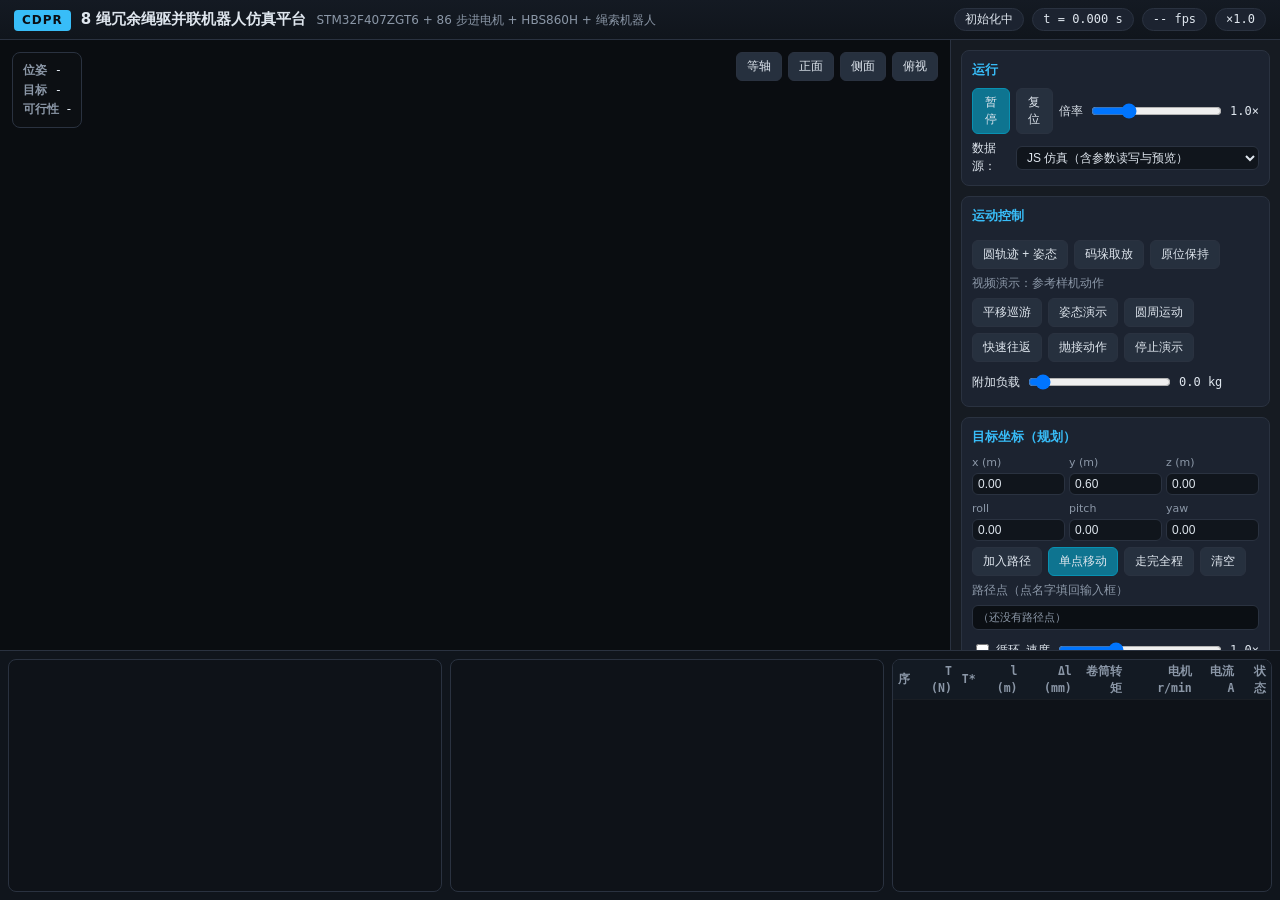
<file: index.html>
<!DOCTYPE html>
<html lang="zh-CN">
<head>
  <meta charset="utf-8" />
  <meta name="viewport" content="width=device-width, initial-scale=1" />
  <title>8 绳冗余绳驱并联机器人 · 仿真平台</title>
  <link rel="icon" href="data:," />
  <!--
    仓库根入口：GitHub Pages 只能托管静态文件，真正的页面在 web/ 下。
    这里做一个跳转，让 https://<user>.github.io/<repo>/ 直接打开仿真页面。
    本地用 node server.mjs 时，服务器 / 也会 302 到 /web/index.html。
  -->
  <meta http-equiv="refresh" content="0; url=web/index.html" />
  <style>
    html, body { margin: 0; height: 100%; background: #0d1117; color: #c9d1d9;
                 font: 14px/1.6 "Segoe UI", "Microsoft YaHei", sans-serif; }
    .wrap { display: flex; height: 100%; align-items: center; justify-content: center; }
    a { color: #58a6ff; }
  </style>
</head>
<body>
  <div class="wrap">
    <div>
      <p>正在打开仿真平台…</p>
      <p>如果没有自动跳转，请点击 <a href="web/index.html">web/index.html</a>。</p>
    </div>
  </div>
</body>
</html>
</file>
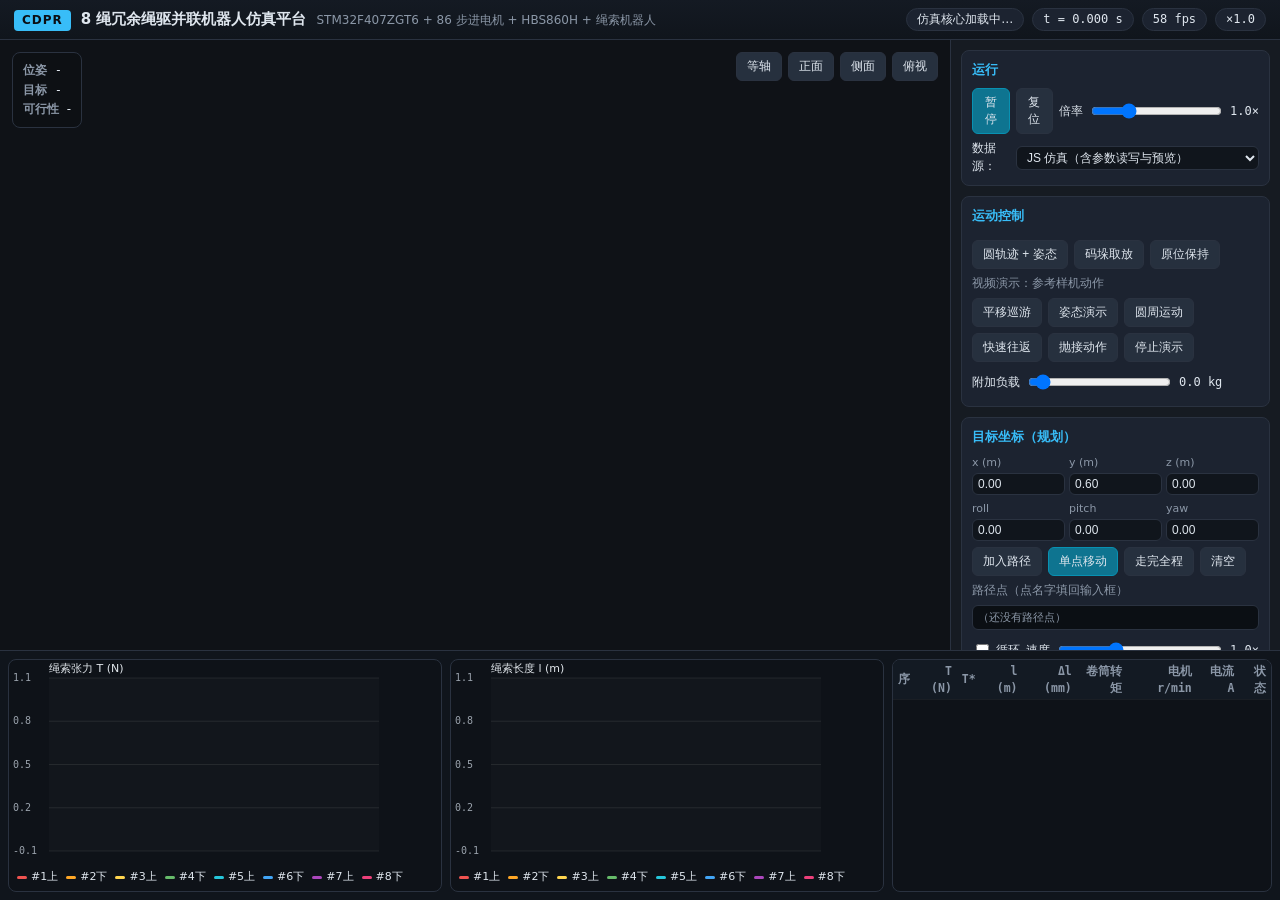
<file: web/index.html>
<!DOCTYPE html>
<html lang="zh-CN">
<head>
  <meta charset="utf-8" />
  <meta name="viewport" content="width=device-width, initial-scale=1" />
  <title>8 绳冗余绳驱并联机器人 · 仿真平台</title>
  <!-- 禁止请求 favicon.ico（会 404 告警）；只托管 web/sim/firmware/docs/build 目录 -->
  <link rel="icon" href="data:," />
  <link rel="stylesheet" href="style.css?v=74" />
</head>
<body>
<header id="topbar">
  <div class="brand">
    <span class="logo">CDPR</span>
    <span class="t1">8 绳冗余绳驱并联机器人仿真平台</span>
    <span class="t2">STM32F407ZGT6 + 86 步进电机 + HBS860H + 绳索机器人</span>
  </div>
  <div class="status">
    <span id="runState" class="pill">初始化中</span>
    <span id="simClock" class="pill mono">t = 0.000 s</span>
    <span id="fps" class="pill mono">-- fps</span>
    <span id="rateBadge" class="pill mono">×1.0</span>
  </div>
</header>

<main id="layout">
  <section id="viewport">
    <canvas id="gl"></canvas>
    <div id="overlayHud">
      <div><b>位姿</b> <span id="hudPose" class="mono">-</span></div>
      <div><b>目标</b> <span id="hudTarget" class="mono">-</span></div>
      <div><b>可行性</b> <span id="hudFeasible">-</span></div>
    </div>
    <div id="viewBtns">
      <button data-view="iso" title="等轴视图">等轴</button>
      <button data-view="front">正面</button>
      <button data-view="side">侧面</button>
      <button data-view="top">俯视</button>
    </div>
  </section>

  <aside id="sidebar">
    <div class="card">
      <h3>运行</h3>
      <div class="row">
        <button id="btnPause" class="primary">暂停</button>
        <button id="btnReset">复位</button>
        <label class="rate">倍率
          <input id="simRate" type="range" min="0.1" max="4" step="0.1" value="1" />
          <span id="simRateVal" class="mono">1.0×</span>
        </label>
      </div>
      <div class="row small">数据源：<select id="mode"><option value="js">JS 仿真（含参数读写与预览）</option><option value="fw">STM32 固件 · 无板仿真（无实时时钟）</option></select></div>
    </div>

    <div class="card">
      <h3>运动控制</h3>
      <div class="row wrap" id="poseBtns"></div>
      <div class="row">
        <button data-traj="circle">圆轨迹 + 姿态</button>
        <button data-traj="palletize">码垛取放</button>
        <button data-traj="hold">原位保持</button>
      </div>
      <div class="row small muted">视频演示：参考样机动作</div>
      <div class="row wrap">
        <button data-demo="translate" title="平面圆周平移，升降 + 旋转">平移巡游</button>
        <button data-demo="attitude" title="滚动 + 偏航姿态演示，参考样机动作">姿态演示</button>
        <button data-demo="circle" title="圆周 + 偏航姿态">圆周运动</button>
        <button data-demo="fast" title="快速直线往返">快速往返</button>
        <button data-demo="toss" title="垂直抛接网球，参考视频 2 的几个抛接">抛接动作</button>
        <button data-demo="stop">停止演示</button>
      </div>
      <div class="row small">
        附加负载 <input id="load" type="range" min="0" max="10" step="0.5" value="0" />
        <span id="loadVal" class="mono">0.0 kg</span>
      </div>
    </div>

    <div class="card">
      <h3>目标坐标（规划）</h3>
      <div class="axisGrid">
        <label>x (m)<input id="ptX" type="number" step="0.01" value="0.00" /></label>
        <label>y (m)<input id="ptY" type="number" step="0.01" value="0.60" /></label>
        <label>z (m)<input id="ptZ" type="number" step="0.01" value="0.00" /></label>
      </div>
      <div class="axisGrid">
        <label>roll<input id="ptR" type="number" step="0.05" value="0.00" /></label>
        <label>pitch<input id="ptP" type="number" step="0.05" value="0.00" title="严格 8 角拓扑下俯仰不可控，量力而行" /></label>
        <label>yaw<input id="ptW" type="number" step="0.05" value="0.00" /></label>
      </div>
      <div class="row">
        <button id="btnAddPt">加入路径</button>
        <button id="btnGoPt" class="primary">单点移动</button>
        <button id="btnRunSeq">走完全程</button>
        <button id="btnClearPt">清空</button>
      </div>
      <div class="row small muted">路径点（点名字填回输入框）</div>
      <div id="ptList"></div>
      <div class="row small" style="margin-top:6px">
        <label><input type="checkbox" id="seqLoop" /> 循环</label>
        <label class="rate">速度 <input id="seqSpeed" type="range" min="0.3" max="2.5" step="0.1" value="1" />
          <span id="seqSpeedVal" class="mono">1.0×</span></label>
      </div>
    </div>

    <div class="card">
      <h3>任务空间 PID</h3>
      <div class="row small">
        <label><input type="checkbox" id="pidEnable" /> 启用 PID（对位姿闭环）</label>
      </div>
      <div class="gainGrid">
        <span class="hdr"></span><span class="hdr">Kp</span><span class="hdr">Ki</span><span class="hdr">Kd</span>
        <span class="hdr">平移</span>
        <input id="pidTkp" type="number" step="10" value="400" />
        <input id="pidTki" type="number" step="1" value="40" />
        <input id="pidTkd" type="number" step="1" value="30" />
        <span class="hdr">姿态</span>
        <input id="pidRkp" type="number" step="0.5" value="6" />
        <input id="pidRki" type="number" step="0.1" value="1.2" />
        <input id="pidRkd" type="number" step="0.1" value="0.8" />
      </div>
      <div class="row"><button id="btnPidApply">应用增益</button></div>
      <div class="row small muted" id="pidDiag">PID 未启用</div>
    </div>

    <div class="card">
      <h3>张力分配</h3>
      <div class="row small">
        <select id="alloc">
          <option value="2" selected>8 根绳最小二乘（默认，推荐）</option>
          <option value="1">最小二乘精确解（数值力学参考）</option>
          <option value="3">对称抬升式预紧（可控预研）</option>
          <option value="0">全零分配（仅自测用）</option>
        </select>
      </div>
      <div class="row small muted">张力范围 T ∈ [<span id="tmin">-</span>, <span id="tmax">-</span>] N</div>
    </div>

    <div class="card">
      <h3>显示</h3>
      <div class="row wrap">
        <label><input type="checkbox" id="showFrame" checked /> 框架</label>
        <label><input type="checkbox" id="showCables" checked /> 绳索</label>
        <label><input type="checkbox" id="showTarget" checked /> 目标位姿</label>
        <label><input type="checkbox" id="showForces" /> 张力矢量</label>
      </div>
      <div class="row small">
        着色 <select id="colorMode">
          <option value="tension">张力着色</option>
          <option value="plain">单色</option>
        </select>
      </div>
    </div>

    <div class="card logs">
      <h3>控制台 <button id="btnClearLog" class="mini">清空</button></h3>
      <div id="log"></div>
    </div>
  </aside>
</main>

<section id="bottom">
  <div class="charts">
    <div class="chartBox">
      <canvas id="chartT"></canvas>
      <div class="legend" id="legendT"></div>
    </div>
    <div class="chartBox">
      <canvas id="chartL"></canvas>
      <div class="legend" id="legendL"></div>
    </div>
  </div>
  <div class="motorPanel">
    <table id="motorTable">
      <thead><tr><th>序</th><th>T (N)</th><th>T*</th><th>l (m)</th><th>Δl (mm)</th><th>卷筒转矩</th><th>电机 r/min</th><th>电流 A</th><th>状态</th></tr></thead>
      <tbody></tbody>
    </table>
  </div>
</section>

<script type="module" src="main.js?v=74"></script>
</body>
</html>
</file>
<file: web/style.css>
:root {
  --bg: #0d1014;
  --panel: #161b22;
  --panel2: #1c2330;
  --line: #2a3240;
  --text: #dfe6ee;
  --muted: #8b97a7;
  --accent: #38bdf8;
  --ok: #34d399;
  --warn: #fbbf24;
  --err: #f87171;
}

* { box-sizing: border-box; }
html, body { margin: 0; height: 100%; }
body {
  background: var(--bg);
  color: var(--text);
  font: 13px/1.45 system-ui, "Segoe UI", "Microsoft YaHei", sans-serif;
  display: flex;
  flex-direction: column;
  overflow: hidden;
}
.mono { font-family: ui-monospace, Consolas, "Cascadia Mono", monospace; }
.muted { color: var(--muted); }
.small { font-size: 12px; }

#topbar {
  display: flex;
  align-items: center;
  justify-content: space-between;
  padding: 8px 14px;
  background: linear-gradient(180deg, #141a23, #10151c);
  border-bottom: 1px solid var(--line);
  gap: 12px;
}
.brand { display: flex; align-items: baseline; gap: 10px; flex-wrap: wrap; }
.logo {
  font-weight: 800; letter-spacing: 1px; color: #0b0f14; background: var(--accent);
  padding: 2px 8px; border-radius: 4px; font-size: 12px;
}
.t1 { font-size: 15px; font-weight: 650; }
.t2 { color: var(--muted); font-size: 12px; }
.status { display: flex; gap: 8px; align-items: center; }
.pill {
  background: var(--panel2); border: 1px solid var(--line); border-radius: 999px;
  padding: 2px 10px; font-size: 12px; white-space: nowrap;
}
.pill.ok { border-color: #1e5f46; color: var(--ok); }
.pill.err { border-color: #6b1f1f; color: var(--err); }
.pill.warn { border-color: #6b5520; color: var(--warn); }

#layout {
  flex: 1; min-height: 0;
  display: grid;
  grid-template-columns: 1fr 330px;
}
#viewport { position: relative; min-height: 0; }
/* 用绝对定位撑满视口：百分比高度在嵌套 flex/grid 里会退化为 0，
   导致画布 clientWidth/Height 为 0（曾经表现为「3D 场景一片空白」） */
#gl { position: absolute; inset: 0; width: 100%; height: 100%; display: block;
      background: #0a0d11; cursor: grab; }
#gl:active { cursor: grabbing; }

#overlayHud {
  position: absolute; left: 12px; top: 12px;
  background: rgba(13, 16, 20, 0.72);
  border: 1px solid var(--line);
  border-radius: 8px; padding: 8px 10px;
  font-size: 12px; line-height: 1.6; pointer-events: none;
  max-width: 60%;
}
#overlayHud b { color: var(--muted); font-weight: 600; margin-right: 4px; }
#viewBtns { position: absolute; right: 12px; top: 12px; display: flex; gap: 6px; }

#sidebar {
  border-left: 1px solid var(--line);
  background: var(--panel);
  overflow-y: auto;
  padding: 10px;
  display: flex; flex-direction: column; gap: 10px;
}
.card {
  background: var(--panel2);
  border: 1px solid var(--line);
  border-radius: 8px;
  padding: 10px;
}
.card h3 {
  margin: 0 0 8px; font-size: 13px; color: var(--accent); font-weight: 650;
  display: flex; justify-content: space-between; align-items: center;
}
.row { display: flex; gap: 6px; align-items: center; margin-bottom: 6px; flex-wrap: nowrap; }
.row.wrap { flex-wrap: wrap; }
.row.small { font-size: 12px; }
.row:last-child { margin-bottom: 0; }
.rate { display: flex; align-items: center; gap: 6px; flex: 1; font-size: 12px; }
.rate input[type="range"] { flex: 1; min-width: 60px; }
label { display: inline-flex; align-items: center; gap: 4px; }

button {
  background: #26303e; color: var(--text); border: 1px solid var(--line);
  border-radius: 6px; padding: 5px 10px; cursor: pointer; font-size: 12px;
  transition: background 0.12s, border-color 0.12s;
}
button:hover { background: #2f3b4c; border-color: #3b4a5f; }
button.primary { background: #0e7490; border-color: #0891b2; }
button.primary:hover { background: #0891b2; }
button.mini { padding: 1px 6px; font-size: 11px; }
button.active { border-color: var(--accent); color: var(--accent); }

select, input[type="range"] {
  background: #10151c; color: var(--text); border: 1px solid var(--line);
  border-radius: 6px; padding: 3px 6px; font-size: 12px;
}
select:focus, button:focus { outline: 1px solid var(--accent); }

/* 坐标输入 / PID 面板 */
input[type="number"], input[type="text"] {
  background: #10151c; color: var(--text); border: 1px solid var(--line);
  border-radius: 6px; padding: 3px 5px; font-size: 12px; width: 100%;
  min-width: 0; box-sizing: border-box;
}
input[type="number"]:focus, input[type="text"]:focus { outline: 1px solid var(--accent); }
.axisGrid {
  display: grid; grid-template-columns: repeat(3, minmax(0, 1fr));
  gap: 4px; margin-bottom: 6px;
}
.axisGrid label {
  display: flex; flex-direction: column; align-items: stretch; gap: 2px;
  font-size: 11px; color: var(--muted);
}
.gainGrid {
  display: grid; grid-template-columns: 42px repeat(3, minmax(0, 1fr));
  gap: 4px; align-items: center; font-size: 11px;
}
.gainGrid .hdr { color: var(--muted); font-size: 10.5px; }
#ptList {
  max-height: 96px; overflow-y: auto; font-family: ui-monospace, Consolas, monospace;
  font-size: 11px; line-height: 1.55; margin-top: 4px;
  border: 1px solid var(--line); border-radius: 6px; padding: 3px 5px;
  background: #0b0f14;
}
#ptList .ptRow { display: flex; justify-content: space-between; gap: 6px; }
#ptList .ptRow .del {
  cursor: pointer; color: var(--err); opacity: 0.7; padding: 0 3px;
}
#ptList .ptRow .del:hover { opacity: 1; }
#ptList:empty::after { content: "（还没有路径点）"; color: var(--muted); }

.logs { min-height: 120px; }
#log {
  max-height: 150px; overflow-y: auto; font-family: ui-monospace, Consolas, monospace;
  font-size: 11.5px; line-height: 1.5;
}
#log div { border-bottom: 1px dashed rgba(255,255,255,0.05); padding: 1px 0; }
#log .info { color: #cfd8e3; }
#log .warn { color: var(--warn); }
#log .error { color: var(--err); }

#bottom {
  height: 250px;
  border-top: 1px solid var(--line);
  display: grid;
  grid-template-columns: 1fr 1fr 380px;
  gap: 8px;
  padding: 8px;
  background: #10151c;
  min-height: 0;
}
.charts { display: contents; }
.chartBox {
  position: relative; min-width: 0; min-height: 0;
  background: #0e1218; border: 1px solid var(--line); border-radius: 8px;
  display: flex; flex-direction: column;
}
.chartBox canvas { flex: 1; width: 100%; height: 100%; min-height: 0; }
.legend {
  display: flex; flex-wrap: wrap; gap: 4px 8px; padding: 2px 8px 6px; font-size: 11px;
  align-items: center;
}
.legend .lg { cursor: pointer; display: inline-flex; align-items: center; gap: 4px; user-select: none; }
.legend .lg::before { content: ""; width: 10px; height: 3px; background: var(--c); border-radius: 2px; }
.legend .lg.off { opacity: 0.35; text-decoration: line-through; }

.motorPanel {
  background: #0e1218; border: 1px solid var(--line); border-radius: 8px;
  overflow: auto; min-width: 0;
}
table { border-collapse: collapse; width: 100%; font-size: 11.5px; }
th, td { padding: 3px 5px; text-align: right; border-bottom: 1px solid rgba(255,255,255,0.05); font-family: ui-monospace, Consolas, monospace; }
th { color: var(--muted); font-weight: 600; position: sticky; top: 0; background: #131a23; text-align: right; }
th:first-child, td:first-child { text-align: center; }
td.st-ok { color: var(--ok); }
td.st-warn { color: var(--warn); }
td.st-err { color: var(--err); }

@media (max-width: 1100px) {
  #layout { grid-template-columns: 1fr 280px; }
  #bottom { grid-template-columns: 1fr 1fr; height: 320px; }
  .motorPanel { display: none; }
}
</file>
